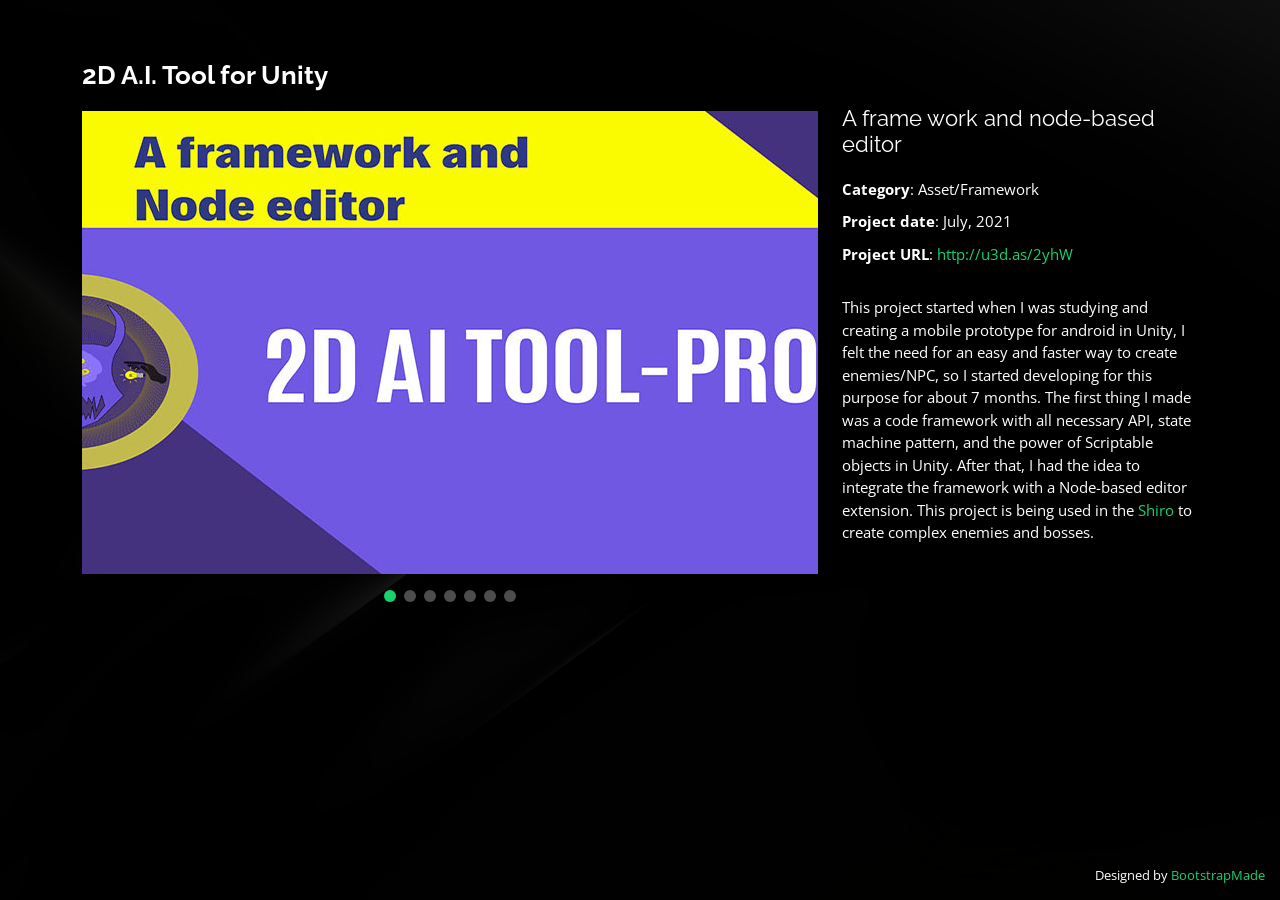
<file: A-I-Tool-Framework.html>
<!DOCTYPE html>
<html lang="en">

<head>
  <meta charset="utf-8">
  <meta content="width=device-width, initial-scale=1.0" name="viewport">

  <title>2D AI tool for Unity</title>
  <meta content="" name="description">
  <meta content="" name="keywords">

  <!-- Favicons -->
  <link href="assets/img/favicon.png" rel="icon">
  <link href="assets/img/apple-touch-icon.png" rel="apple-touch-icon">

  <!-- Google Fonts -->
  <link href="https://fonts.googleapis.com/css?family=Open+Sans:300,300i,400,400i,600,600i,700,700i|Raleway:300,300i,400,400i,500,500i,600,600i,700,700i|Poppins:300,300i,400,400i,500,500i,600,600i,700,700i" rel="stylesheet">

  <!-- Vendor CSS Files -->
  <link href="assets/vendor/bootstrap/css/bootstrap.min.css" rel="stylesheet">
  <link href="assets/vendor/bootstrap-icons/bootstrap-icons.css" rel="stylesheet">
  <link href="assets/vendor/boxicons/css/boxicons.min.css" rel="stylesheet">
  <link href="assets/vendor/glightbox/css/glightbox.min.css" rel="stylesheet">
  <link href="assets/vendor/remixicon/remixicon.css" rel="stylesheet">
  <link href="assets/vendor/swiper/swiper-bundle.min.css" rel="stylesheet">

  <!-- Template Main CSS File -->
  <link href="assets/css/style.css" rel="stylesheet">

  <!-- =======================================================
  * Template Name: Personal - v4.7.0
  * Template URL: https://bootstrapmade.com/personal-free-resume-bootstrap-template/
  * Author: BootstrapMade.com
  * License: https://bootstrapmade.com/license/
  ======================================================== -->
</head>

<body>

  <main id="main">

    <!-- ======= Portfolio Details ======= -->
    <div id="portfolio-details" class="portfolio-details">
      <div class="container">

        <div class="row">

          <div class="col-lg-8">
            <h2 class="portfolio-title">2D A.I. Tool for Unity</h2>

            <div class="portfolio-details-slider swiper">
              <div class="swiper-wrapper align-items-center">

                <div class="swiper-slide">
                  <img src="assets/img/portfolio/details/2D-ai-tool.jpg"  alt="">
                </div>

                <div class="swiper-slide">
                  <style>.embed-container { position: relative; padding-bottom: 56.25%; height: 0; overflow: hidden; max-width: 100%; } .embed-container iframe, .embed-container object, .embed-container embed { position: absolute; top: 0; left: 0; width: 100%; height: 100%; }
                  </style><div class='embed-container'><iframe src='https://www.youtube.com/embed/kQIIzJoWASs' frameborder='0' allowfullscreen></iframe></div>
                </div>

                <div class="swiper-slide">
                  <img src="assets/img/portfolio/details/2D-ai-tool-1.png" width="800" height="463" alt="">
                </div>

                <div class="swiper-slide">
                  <img src="assets/img/portfolio/details/2D-ai-tool-2.png" width="800" height="463"alt="">
                </div>

                <div class="swiper-slide">
                  <img src="assets/img/portfolio/details/2D-ai-tool-3.png" width="800" height="463"alt="">
                </div>

                <div class="swiper-slide">
                  <img src="assets/img/portfolio/details/2D-ai-tool-4.png" width="800" height="463"alt="">
                </div>

                <div class="swiper-slide">
                  <img src="assets/img/portfolio/details/2D-ai-tool-5.png" width="800" height="463"alt="">
                </div>

              </div>
              <div class="swiper-pagination"></div>
            </div>

          </div>

          <div class="col-lg-4 portfolio-info">
            <h3>A frame work and node-based editor</h3>
            <ul>
              <li><strong>Category</strong>: Asset/Framework</li>
              <li><strong>Project date</strong>: July, 2021</li>
              <li><strong>Project URL</strong>: <a href="http://u3d.as/2yhW">http://u3d.as/2yhW</a></li>
            </ul>

            <p>
              This project started when I was studying and creating a mobile 
              prototype for android in Unity, I felt the need for an easy and faster way to create enemies/NPC, so I started developing for this purpose for about 7 months. 
              The first thing I made was a code framework with all necessary API, state machine pattern, and the power of Scriptable objects in Unity. 
              After that, I had the idea to integrate the framework with a Node-based editor extension. This project is being used in the 
              <a href="https://store.steampowered.com/app/1589330/SHIRO/?cc=eu">Shiro</a></li> to create complex enemies and bosses.
            </p>
          </div>

        </div>

      </div>
    </div><!-- End Portfolio Details -->

  </main><!-- End #main -->

  <div class="credits">
    <!-- All the links in the footer should remain intact. -->
    <!-- You can delete the links only if you purchased the pro version. -->
    <!-- Licensing information: https://bootstrapmade.com/license/ -->
    <!-- Purchase the pro version with working PHP/AJAX contact form: https://bootstrapmade.com/personal-free-resume-bootstrap-template/ -->
    Designed by <a href="https://bootstrapmade.com/">BootstrapMade</a>
  </div>

  <!-- Vendor JS Files -->
  <script src="assets/vendor/purecounter/purecounter.js"></script>
  <script src="assets/vendor/bootstrap/js/bootstrap.bundle.min.js"></script>
  <script src="assets/vendor/glightbox/js/glightbox.min.js"></script>
  <script src="assets/vendor/isotope-layout/isotope.pkgd.min.js"></script>
  <script src="assets/vendor/swiper/swiper-bundle.min.js"></script>
  <script src="assets/vendor/waypoints/noframework.waypoints.js"></script>
  <script src="assets/vendor/php-email-form/validate.js"></script>

  <!-- Template Main JS File -->
  <script src="assets/js/main.js"></script>

</body>

</html>
</file>
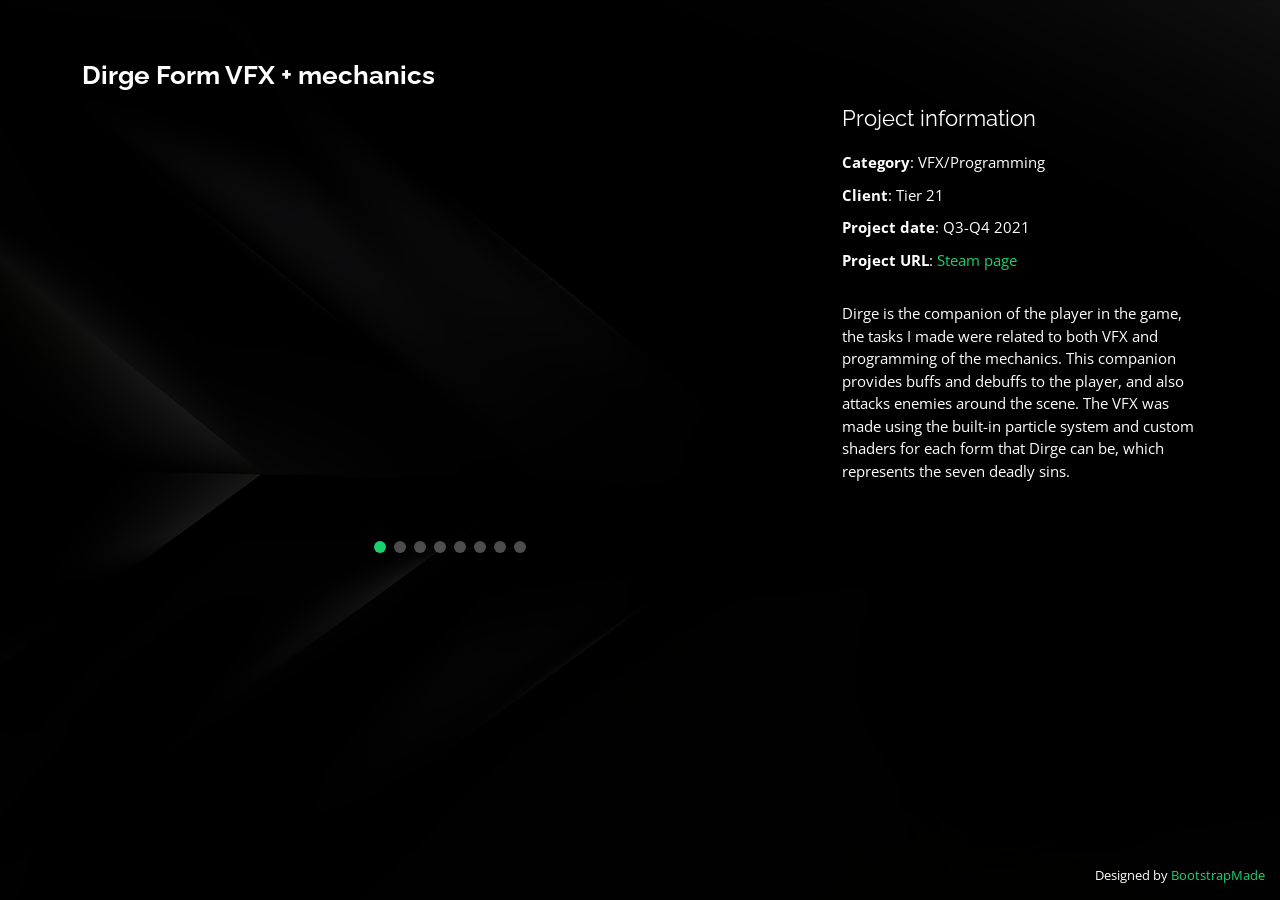
<file: Dirge-Form-VFX-Mechanics.html>
<!DOCTYPE html>
<html lang="en">

<head>
  <meta charset="utf-8">
  <meta content="width=device-width, initial-scale=1.0" name="viewport">

  <title>Dirge Form VFX + mechanics</title>
  <meta content="" name="description">
  <meta content="" name="keywords">

  <!-- Favicons -->
  <link href="assets/img/favicon.png" rel="icon">
  <link href="assets/img/apple-touch-icon.png" rel="apple-touch-icon">

  <!-- Google Fonts -->
  <link href="https://fonts.googleapis.com/css?family=Open+Sans:300,300i,400,400i,600,600i,700,700i|Raleway:300,300i,400,400i,500,500i,600,600i,700,700i|Poppins:300,300i,400,400i,500,500i,600,600i,700,700i" rel="stylesheet">

  <!-- Vendor CSS Files -->
  <link href="assets/vendor/bootstrap/css/bootstrap.min.css" rel="stylesheet">
  <link href="assets/vendor/bootstrap-icons/bootstrap-icons.css" rel="stylesheet">
  <link href="assets/vendor/boxicons/css/boxicons.min.css" rel="stylesheet">
  <link href="assets/vendor/glightbox/css/glightbox.min.css" rel="stylesheet">
  <link href="assets/vendor/remixicon/remixicon.css" rel="stylesheet">
  <link href="assets/vendor/swiper/swiper-bundle.min.css" rel="stylesheet">

  <!-- Template Main CSS File -->
  <link href="assets/css/style.css" rel="stylesheet">

  <!-- =======================================================
  * Template Name: Personal - v4.7.0
  * Template URL: https://bootstrapmade.com/personal-free-resume-bootstrap-template/
  * Author: BootstrapMade.com
  * License: https://bootstrapmade.com/license/
  ======================================================== -->
</head>

<body>

  <main id="main">

    <!-- ======= Portfolio Details ======= -->
    <div id="portfolio-details" class="portfolio-details">
      <div class="container">

        <div class="row">

          <div class="col-lg-8">
            <h2 class="portfolio-title">Dirge Form VFX + mechanics</h2>

            <div class="portfolio-details-slider swiper">
              <div class="swiper-wrapper align-items-center">

                <div class="swiper-slide">
                  <style>.embed-container { position: relative; padding-bottom: 56.25%; height: 0; overflow: hidden; max-width: 100%; } .embed-container iframe, .embed-container object, .embed-container embed { position: absolute; top: 0; left: 0; width: 100%; height: 100%; }
                  </style><div class='embed-container'><iframe src='https://www.youtube.com/embed/Kbznh-2nU2Y' frameborder='0' allowfullscreen></iframe></div>
                </div>

                <div class="swiper-slide">
                  <style>.embed-container { position: relative; padding-bottom: 56.25%; height: 0; overflow: hidden; max-width: 100%; } .embed-container iframe, .embed-container object, .embed-container embed { position: absolute; top: 0; left: 0; width: 100%; height: 100%; }
                  </style><div class='embed-container'><iframe src='https://www.youtube.com/embed/Fsq5thOcWzY' frameborder='0' allowfullscreen></iframe></div>
                </div>

                <div class="swiper-slide">
                  <style>.embed-container { position: relative; padding-bottom: 56.25%; height: 0; overflow: hidden; max-width: 100%; } .embed-container iframe, .embed-container object, .embed-container embed { position: absolute; top: 0; left: 0; width: 100%; height: 100%; }
                  </style><div class='embed-container'><iframe src='https://www.youtube.com/embed/Iw3Lxs9hUhk' frameborder='0' allowfullscreen></iframe></div>
                </div>

                <div class="swiper-slide">
                  <style>.embed-container { position: relative; padding-bottom: 56.25%; height: 0; overflow: hidden; max-width: 100%; } .embed-container iframe, .embed-container object, .embed-container embed { position: absolute; top: 0; left: 0; width: 100%; height: 100%; }
                  </style><div class='embed-container'><iframe src='https://www.youtube.com/embed/GjfcLv3IqZ0' frameborder='0' allowfullscreen></iframe></div>
                </div>

                <div class="swiper-slide">
                  <style>.embed-container { position: relative; padding-bottom: 56.25%; height: 0; overflow: hidden; max-width: 100%; } .embed-container iframe, .embed-container object, .embed-container embed { position: absolute; top: 0; left: 0; width: 100%; height: 100%; }
                  </style><div class='embed-container'><iframe src='https://www.youtube.com/embed/Gni7_4srq04' frameborder='0' allowfullscreen></iframe></div>
                </div>

                <div class="swiper-slide">
                  <style>.embed-container { position: relative; padding-bottom: 56.25%; height: 0; overflow: hidden; max-width: 100%; } .embed-container iframe, .embed-container object, .embed-container embed { position: absolute; top: 0; left: 0; width: 100%; height: 100%; }
                  </style><div class='embed-container'><iframe src='https://www.youtube.com/embed/fJGOMd2m4-0' frameborder='0' allowfullscreen></iframe></div>
                </div>

                <div class="swiper-slide">
                  <style>.embed-container { position: relative; padding-bottom: 56.25%; height: 0; overflow: hidden; max-width: 100%; } .embed-container iframe, .embed-container object, .embed-container embed { position: absolute; top: 0; left: 0; width: 100%; height: 100%; }
                  </style><div class='embed-container'><iframe src='https://www.youtube.com/embed/_Os4OaSZJZw' frameborder='0' allowfullscreen></iframe></div>
                </div>
                
                <div class="swiper-slide">
                  <style>.embed-container { position: relative; padding-bottom: 56.25%; height: 0; overflow: hidden; max-width: 100%; } .embed-container iframe, .embed-container object, .embed-container embed { position: absolute; top: 0; left: 0; width: 100%; height: 100%; }
                  </style><div class='embed-container'><iframe src='https://www.youtube.com/embed/2XQY8a26ctc' frameborder='0' allowfullscreen></iframe></div>
                </div>

              </div>
              <div class="swiper-pagination"></div>
            </div>

          </div>

          <div class="col-lg-4 portfolio-info">
            <h3>Project information</h3>
            <ul>
              <li><strong>Category</strong>: VFX/Programming</li>
              <li><strong>Client</strong>: Tier 21</li>
              <li><strong>Project date</strong>: Q3-Q4 2021</li>
              <li><strong>Project URL</strong>: <a href="https://store.steampowered.com/app/1589330/SHIRO/?cc=eu">Steam page</a></li>
            </ul>

            <p>
              Dirge is the companion of the player in the game, the tasks I made were related to both VFX and programming of the mechanics. 
              This companion provides buffs and debuffs to the player, and also attacks enemies around the scene. 
              The VFX was made using the built-in particle system and custom shaders for each form that Dirge can be, which represents the seven deadly sins.
            </p>
          </div>

        </div>

      </div>
    </div><!-- End Portfolio Details -->

  </main><!-- End #main -->

  <div class="credits">
    <!-- All the links in the footer should remain intact. -->
    <!-- You can delete the links only if you purchased the pro version. -->
    <!-- Licensing information: https://bootstrapmade.com/license/ -->
    <!-- Purchase the pro version with working PHP/AJAX contact form: https://bootstrapmade.com/personal-free-resume-bootstrap-template/ -->
    Designed by <a href="https://bootstrapmade.com/">BootstrapMade</a>
  </div>

  <!-- Vendor JS Files -->
  <script src="assets/vendor/purecounter/purecounter.js"></script>
  <script src="assets/vendor/bootstrap/js/bootstrap.bundle.min.js"></script>
  <script src="assets/vendor/glightbox/js/glightbox.min.js"></script>
  <script src="assets/vendor/isotope-layout/isotope.pkgd.min.js"></script>
  <script src="assets/vendor/swiper/swiper-bundle.min.js"></script>
  <script src="assets/vendor/waypoints/noframework.waypoints.js"></script>
  <script src="assets/vendor/php-email-form/validate.js"></script>

  <!-- Template Main JS File -->
  <script src="assets/js/main.js"></script>

</body>

</html>
</file>
<file: assets/css/style.css>
/**
* Template Name: Personal - v4.7.0
* Template URL: https://bootstrapmade.com/personal-free-resume-bootstrap-template/
* Author: BootstrapMade.com
* License: https://bootstrapmade.com/license/
*/

/*--------------------------------------------------------------
# General
--------------------------------------------------------------*/
body {
  font-family: "Open Sans", sans-serif;
  background-color: #040404;
  color: #fff;
  position: relative;
  background: transparent;
}
body::before {
  content: "";
  position: fixed;
  background: #040404 url("../img/bg.jpg") top right no-repeat;
  background-size: cover;
  left: 0;
  right: 0;
  top: 0;
  height: 100vh;
  z-index: -1;
}
@media (min-width: 1024px) {
  body::before {
    background-attachment: fixed;
  }
}

a {
  color: #18d26e;
  text-decoration: none;
}

a:hover {
  color: #35e888;
  text-decoration: none;
}

h1, h2, h3, h4, h5, h6 {
  font-family: "Raleway", sans-serif;
}

/*--------------------------------------------------------------
# Header
--------------------------------------------------------------*/
#header {
  transition: ease-in-out 0.3s;
  position: relative;
  height: 100vh;
  display: flex;
  align-items: center;
  z-index: 997;
  overflow-y: auto;
}
#header * {
  transition: ease-in-out 0.3s;
}
#header h1 {
  font-size: 48px;
  margin: 0;
  padding: 0;
  line-height: 1;
  font-weight: 700;
  font-family: "Poppins", sans-serif;
}
#header h1 a, #header h1 a:hover {
  color: #fff;
  line-height: 1;
  display: inline-block;
}
#header h2 {
  font-size: 24px;
  margin-top: 20px;
  color: rgba(255, 255, 255, 0.8);
}
#header h2 span {
  color: #fff;
  border-bottom: 2px solid #18d26e;
  padding-bottom: 6px;
}
#header img {
  padding: 0;
  margin: 0;
}
#header .social-links {
  margin-top: 40px;
  display: flex;
}
#header .social-links a {
  font-size: 16px;
  display: flex;
  justify-content: center;
  align-items: center;
  background: rgba(255, 255, 255, 0.1);
  color: #fff;
  line-height: 1;
  margin-right: 8px;
  border-radius: 50%;
  width: 40px;
  height: 40px;
}
#header .social-links a:hover {
  background: #18d26e;
}
@media (max-width: 992px) {
  #header h1 {
    font-size: 36px;
  }
  #header h2 {
    font-size: 20px;
    line-height: 30px;
  }
  #header .social-links {
    margin-top: 15px;
  }
  #header .container {
    display: flex;
    flex-direction: column;
    align-items: center;
  }
}

/* Header Top */
#header.header-top {
  height: 80px;
  position: fixed;
  left: 0;
  top: 0;
  right: 0;
  background: rgba(0, 0, 0, 0.9);
}
#header.header-top .social-links, #header.header-top h2 {
  display: none;
}
#header.header-top h1 {
  margin-right: auto;
  font-size: 36px;
}
#header.header-top .container {
  display: flex;
  align-items: center;
}
#header.header-top .navbar {
  margin: 0;
}
@media (max-width: 768px) {
  #header.header-top {
    height: 60px;
  }
  #header.header-top h1 {
    font-size: 26px;
  }
}

/*--------------------------------------------------------------
# Navigation Menu
--------------------------------------------------------------*/
/**
* Desktop Navigation 
*/
.navbar {
  padding: 0;
  margin-top: 35px;
}
.navbar ul {
  margin: 0;
  padding: 0;
  display: flex;
  list-style: none;
  align-items: center;
}
.navbar li {
  position: relative;
}
.navbar li + li {
  margin-left: 30px;
}
.navbar a, .navbar a:focus {
  display: flex;
  align-items: center;
  justify-content: space-between;
  padding: 0;
  font-family: "Poppins", sans-serif;
  font-size: 16px;
  font-weight: 400;
  color: rgba(255, 255, 255, 0.7);
  white-space: nowrap;
  transition: 0.3s;
}
.navbar a i, .navbar a:focus i {
  font-size: 12px;
  line-height: 0;
  margin-left: 5px;
}
.navbar a:before {
  content: "";
  position: absolute;
  width: 0;
  height: 2px;
  bottom: -4px;
  left: 0;
  background-color: #18d26e;
  visibility: hidden;
  width: 0px;
  transition: all 0.3s ease-in-out 0s;
}
.navbar a:hover:before, .navbar li:hover > a:before, .navbar .active:before {
  visibility: visible;
  width: 25px;
}
.navbar a:hover, .navbar .active, .navbar .active:focus, .navbar li:hover > a {
  color: #fff;
}

/**
* Mobile Navigation 
*/
.mobile-nav-toggle {
  color: #fff;
  font-size: 28px;
  cursor: pointer;
  display: none;
  line-height: 0;
  transition: 0.5s;
  position: fixed;
  right: 15px;
  top: 15px;
}

@media (max-width: 991px) {
  .mobile-nav-toggle {
    display: block;
  }

  .navbar ul {
    display: none;
  }
}
.navbar-mobile {
  position: fixed;
  overflow: hidden;
  top: 0;
  right: 0;
  left: 0;
  bottom: 0;
  background: rgba(0, 0, 0, 0.9);
  transition: 0.3s;
  z-index: 999;
  margin-top: 0;
}
.navbar-mobile .mobile-nav-toggle {
  position: absolute;
  top: 15px;
  right: 15px;
}
.navbar-mobile ul {
  display: block;
  position: absolute;
  top: 55px;
  right: 15px;
  bottom: 45px;
  left: 15px;
  padding: 10px 0;
  overflow-y: auto;
  transition: 0.3s;
  border: 2px solid rgba(255, 255, 255, 0.2);
}
.navbar-mobile li {
  padding: 12px 20px;
}
.navbar-mobile li + li {
  margin: 0;
}
.navbar-mobile a, .navbar-mobile a:focus {
  font-size: 16px;
  position: relative;
}

/*--------------------------------------------------------------
# Sections General
--------------------------------------------------------------*/
section {
  overflow: hidden;
  position: absolute;
  width: 100%;
  top: 140px;
  bottom: 100%;
  opacity: 0;
  transition: ease-in-out 0.4s;
  z-index: 2;
}
section.section-show {
  top: 100px;
  bottom: auto;
  opacity: 1;
  padding-bottom: 45px;
}
section .container {
  background: rgba(0, 0, 0, 0.9);
  padding: 30px;
}
@media (max-width: 768px) {
  section {
    top: 120px;
  }
  section.section-show {
    top: 80px;
  }
}

.section-title h2 {
  font-size: 14px;
  font-weight: 500;
  padding: 0;
  line-height: 1px;
  margin: 0 0 20px 0;
  letter-spacing: 2px;
  text-transform: uppercase;
  color: #aaaaaa;
  font-family: "Poppins", sans-serif;
}
.section-title h2::after {
  content: "";
  width: 120px;
  height: 1px;
  display: inline-block;
  background: #4ceb95;
  margin: 4px 10px;
}
.section-title p {
  margin: 0;
  margin: -15px 0 15px 0;
  font-size: 36px;
  font-weight: 700;
  text-transform: uppercase;
  font-family: "Poppins", sans-serif;
  color: #fff;
}

/*--------------------------------------------------------------
# About
--------------------------------------------------------------*/
.about-me .content h3 {
  font-weight: 700;
  font-size: 26px;
  color: #18d26e;
}
.about-me .content ul {
  list-style: none;
  padding: 0;
}
.about-me .content ul li {
  margin-bottom: 20px;
  display: flex;
  align-items: center;
}
.about-me .content ul strong {
  margin-right: 10px;
}
.about-me .content ul i {
  font-size: 16px;
  margin-right: 5px;
  color: #18d26e;
  line-height: 0;
}
.about-me .content p:last-child {
  margin-bottom: 0;
}

/*--------------------------------------------------------------
# Counts
--------------------------------------------------------------*/
.counts {
  padding: 70px 0 60px;
}
.counts .count-box {
  padding: 30px 30px 25px 30px;
  width: 100%;
  position: relative;
  text-align: center;
  background: rgba(255, 255, 255, 0.08);
}
.counts .count-box i {
  position: absolute;
  top: -25px;
  left: 50%;
  transform: translateX(-50%);
  font-size: 24px;
  background: rgba(255, 255, 255, 0.1);
  padding: 12px;
  color: #18d26e;
  border-radius: 50px;
  line-height: 0;
}
.counts .count-box span {
  font-size: 36px;
  display: block;
  font-weight: 600;
  color: #fff;
}
.counts .count-box p {
  padding: 0;
  margin: 0;
  font-family: "Raleway", sans-serif;
  font-size: 14px;
}

/*--------------------------------------------------------------
# Skills
--------------------------------------------------------------*/
.skills .progress {
  height: 60px;
  display: block;
  background: none;
  border-radius: 0;
}
.skills .progress .skill {
  padding: 10px 0;
  margin: 0;
  text-transform: uppercase;
  display: block;
  font-weight: 600;
  font-family: "Poppins", sans-serif;
  color: #fff;
}
.skills .progress .skill .val {
  float: right;
  font-style: normal;
}
.skills .progress-bar-wrap {
  background: rgba(255, 255, 255, 0.2);
}
.skills .progress-bar {
  width: 1px;
  height: 10px;
  transition: 0.9s;
  background-color: #18d26e;
}

/*--------------------------------------------------------------
# Interests
--------------------------------------------------------------*/
.interests .icon-box {
  display: flex;
  align-items: center;
  padding: 20px;
  background: rgba(255, 255, 255, 0.08);
  transition: ease-in-out 0.3s;
}
.interests .icon-box i {
  font-size: 32px;
  padding-right: 10px;
  line-height: 1;
}
.interests .icon-box h3 {
  font-weight: 700;
  margin: 0;
  padding: 0;
  line-height: 1;
  font-size: 16px;
  color: #fff;
}
.interests .icon-box:hover {
  background: rgba(255, 255, 255, 0.12);
}

/*--------------------------------------------------------------
# Testimonials
--------------------------------------------------------------*/
.testimonials .testimonials-carousel, .testimonials .testimonials-slider {
  overflow: hidden;
}
.testimonials .testimonial-item {
  box-sizing: content-box;
  min-height: 320px;
}
.testimonials .testimonial-item .testimonial-img {
  width: 90px;
  border-radius: 50%;
  margin: -40px 0 0 40px;
  position: relative;
  z-index: 2;
  border: 6px solid rgba(255, 255, 255, 0.12);
}
.testimonials .testimonial-item h3 {
  font-size: 18px;
  font-weight: bold;
  margin: 10px 0 5px 45px;
  color: #fff;
}
.testimonials .testimonial-item h4 {
  font-size: 14px;
  color: #999;
  margin: 0 0 0 45px;
}
.testimonials .testimonial-item .quote-icon-left, .testimonials .testimonial-item .quote-icon-right {
  color: rgba(255, 255, 255, 0.25);
  font-size: 26px;
}
.testimonials .testimonial-item .quote-icon-left {
  display: inline-block;
  left: -5px;
  position: relative;
}
.testimonials .testimonial-item .quote-icon-right {
  display: inline-block;
  right: -5px;
  position: relative;
  top: 10px;
}
.testimonials .testimonial-item p {
  font-style: italic;
  margin: 0 15px 0 15px;
  padding: 20px 20px 60px 20px;
  background: rgba(255, 255, 255, 0.1);
  position: relative;
  border-radius: 6px;
  position: relative;
  z-index: 1;
}
.testimonials .swiper-pagination {
  margin-top: 20px;
  position: relative;
}
.testimonials .swiper-pagination .swiper-pagination-bullet {
  width: 12px;
  height: 12px;
  opacity: 1;
  background-color: rgba(255, 255, 255, 0.3);
}
.testimonials .swiper-pagination .swiper-pagination-bullet-active {
  background-color: #18d26e;
}

/*--------------------------------------------------------------
# Resume
--------------------------------------------------------------*/
.resume .resume-title {
  font-size: 26px;
  font-weight: 700;
  margin-top: 20px;
  margin-bottom: 20px;
  color: #fff;
}
.resume .resume-item {
  padding: 0 0 20px 20px;
  margin-top: -2px;
  border-left: 2px solid rgba(255, 255, 255, 0.2);
  position: relative;
}
.resume .resume-item h4 {
  line-height: 18px;
  font-size: 18px;
  font-weight: 600;
  text-transform: uppercase;
  font-family: "Poppins", sans-serif;
  color: #18d26e;
  margin-bottom: 10px;
}
.resume .resume-item h5 {
  font-size: 16px;
  background: rgba(255, 255, 255, 0.15);
  padding: 5px 15px;
  display: inline-block;
  font-weight: 600;
  margin-bottom: 10px;
}
.resume .resume-item ul {
  padding-left: 20px;
}
.resume .resume-item ul li {
  padding-bottom: 10px;
}
.resume .resume-item:last-child {
  padding-bottom: 0;
}
.resume .resume-item::before {
  content: "";
  position: absolute;
  width: 16px;
  height: 16px;
  border-radius: 50px;
  left: -9px;
  top: 0;
  background: #18d26e;
  border: 2px solid #18d26e;
}

/*--------------------------------------------------------------
# Services
--------------------------------------------------------------*/
.services .icon-box {
  text-align: center;
  background: rgba(204, 204, 204, 0.1);
  padding: 80px 20px;
  transition: all ease-in-out 0.3s;
}
.services .icon-box .icon {
  margin: 0 auto;
  width: 64px;
  height: 64px;
  background: #18d26e;
  border-radius: 5px;
  transition: all 0.3s ease-out 0s;
  display: flex;
  align-items: center;
  justify-content: center;
  margin-bottom: 20px;
  transform-style: preserve-3d;
}
.services .icon-box .icon i {
  color: #fff;
  font-size: 28px;
}
.services .icon-box .icon::before {
  position: absolute;
  content: "";
  left: -8px;
  top: -8px;
  height: 100%;
  width: 100%;
  background: rgba(255, 255, 255, 0.15);
  border-radius: 5px;
  transition: all 0.3s ease-out 0s;
  transform: translateZ(-1px);
}
.services .icon-box h4 {
  font-weight: 700;
  margin-bottom: 15px;
  font-size: 24px;
}
.services .icon-box h4 a {
  color: #fff;
}
.services .icon-box p {
  line-height: 24px;
  font-size: 14px;
  margin-bottom: 0;
}
.services .icon-box:hover {
  background: #18d26e;
  border-color: #18d26e;
}
.services .icon-box:hover .icon {
  background: #fff;
}
.services .icon-box:hover .icon i {
  color: #18d26e;
}
.services .icon-box:hover .icon::before {
  background: #35e888;
}
.services .icon-box:hover h4 a, .services .icon-box:hover p {
  color: #fff;
}

/*--------------------------------------------------------------
# Portfolio
--------------------------------------------------------------*/
.portfolio .portfolio-item {
  margin-bottom: 30px;
}
.portfolio #portfolio-flters {
  padding: 0;
  margin: 0 auto 15px auto;
  list-style: none;
  text-align: center;
  border-radius: 50px;
  padding: 2px 15px;
}
.portfolio #portfolio-flters li {
  cursor: pointer;
  display: inline-block;
  padding: 8px 16px 10px 16px;
  font-size: 14px;
  font-weight: 600;
  line-height: 1;
  text-transform: uppercase;
  color: #fff;
  background: rgba(255, 255, 255, 0.1);
  margin: 0 3px 10px 3px;
  transition: all 0.3s ease-in-out;
  border-radius: 4px;
}
.portfolio #portfolio-flters li:hover, .portfolio #portfolio-flters li.filter-active {
  background: #18d26e;
}
.portfolio #portfolio-flters li:last-child {
  margin-right: 0;
}
.portfolio .portfolio-wrap {
  transition: 0.3s;
  position: relative;
  overflow: hidden;
  z-index: 1;
  background: rgba(0, 0, 0, 0.6);
}
.portfolio .portfolio-wrap::before {
  content: "";
  background: rgba(0, 0, 0, 0.6);
  position: absolute;
  left: 30px;
  right: 30px;
  top: 30px;
  bottom: 30px;
  transition: all ease-in-out 0.3s;
  z-index: 2;
  opacity: 0;
}
.portfolio .portfolio-wrap .portfolio-info {
  opacity: 0;
  position: absolute;
  top: 0;
  left: 0;
  right: 0;
  bottom: 0;
  text-align: center;
  z-index: 3;
  transition: all ease-in-out 0.3s;
  display: flex;
  flex-direction: column;
  justify-content: center;
  align-items: center;
}
.portfolio .portfolio-wrap .portfolio-info::before {
  display: block;
  content: "";
  width: 48px;
  height: 48px;
  position: absolute;
  top: 35px;
  left: 35px;
  border-top: 3px solid #fff;
  border-left: 3px solid #fff;
  transition: all 0.5s ease 0s;
  z-index: 9994;
}
.portfolio .portfolio-wrap .portfolio-info::after {
  display: block;
  content: "";
  width: 48px;
  height: 48px;
  position: absolute;
  bottom: 35px;
  right: 35px;
  border-bottom: 3px solid #fff;
  border-right: 3px solid #fff;
  transition: all 0.5s ease 0s;
  z-index: 9994;
}
.portfolio .portfolio-wrap .portfolio-info h4 {
  font-size: 20px;
  color: #fff;
  font-weight: 600;
}
.portfolio .portfolio-wrap .portfolio-info p {
  color: #ffffff;
  font-size: 14px;
  text-transform: uppercase;
  padding: 0;
  margin: 0;
}
.portfolio .portfolio-wrap .portfolio-links {
  text-align: center;
  z-index: 4;
}
.portfolio .portfolio-wrap .portfolio-links a {
  color: #fff;
  margin: 0 2px;
  font-size: 28px;
  display: inline-block;
  transition: 0.3s;
}
.portfolio .portfolio-wrap .portfolio-links a:hover {
  color: #63eda3;
}
.portfolio .portfolio-wrap:hover::before {
  top: 0;
  left: 0;
  right: 0;
  bottom: 0;
  opacity: 1;
}
.portfolio .portfolio-wrap:hover .portfolio-info {
  opacity: 1;
}
.portfolio .portfolio-wrap:hover .portfolio-info::before {
  top: 15px;
  left: 15px;
}
.portfolio .portfolio-wrap:hover .portfolio-info::after {
  bottom: 15px;
  right: 15px;
}

/*--------------------------------------------------------------
# Portfolio Details
--------------------------------------------------------------*/
.portfolio-details {
  padding-top: 40px;
  background: rgba(0, 0, 0, 0.8);
  position: fixed;
  left: 0;
  right: 0;
  top: 0;
  bottom: 0;
  overflow-y: auto;
}
.portfolio-details .container {
  padding-top: 20px;
  padding-bottom: 40px;
}
.portfolio-details .portfolio-title {
  font-size: 26px;
  font-weight: 700;
  margin-bottom: 20px;
}
.portfolio-details .portfolio-info {
  padding-top: 45px;
}
.portfolio-details .portfolio-info h3 {
  font-size: 22px;
  font-weight: 400;
  margin-bottom: 20px;
}
.portfolio-details .portfolio-info ul {
  list-style: none;
  padding: 0;
  font-size: 15px;
}
.portfolio-details .portfolio-info ul li + li {
  margin-top: 10px;
}
.portfolio-details .portfolio-info p {
  font-size: 15px;
  padding: 15px 0 0 0;
}
@media (max-width: 992px) {
  .portfolio-details .portfolio-info {
    padding-top: 20px;
  }
}
.portfolio-details .swiper-pagination {
  margin-top: 20px;
  position: relative;
}
.portfolio-details .swiper-pagination .swiper-pagination-bullet {
  width: 12px;
  height: 12px;
  opacity: 1;
  background-color: rgba(255, 255, 255, 0.3);
}
.portfolio-details .swiper-pagination .swiper-pagination-bullet-active {
  background-color: #18d26e;
}

/*--------------------------------------------------------------
# Contact
--------------------------------------------------------------*/
.contact .info-box {
  color: #444444;
  padding: 20px;
  width: 100%;
  background: rgba(255, 255, 255, 0.08);
}
.contact .info-box i.bx {
  font-size: 24px;
  color: #18d26e;
  border-radius: 50%;
  padding: 14px;
  float: left;
  background: rgba(255, 255, 255, 0.1);
}
.contact .info-box h3 {
  font-size: 20px;
  color: rgba(255, 255, 255, 0.5);
  font-weight: 700;
  margin: 10px 0 8px 68px;
}
.contact .info-box p {
  padding: 0;
  color: #fff;
  line-height: 24px;
  font-size: 14px;
  margin: 0 0 0 68px;
}
.contact .info-box .social-links {
  margin: 5px 0 0 68px;
  display: flex;
}
.contact .info-box .social-links a {
  font-size: 18px;
  display: inline-block;
  color: #fff;
  line-height: 1;
  margin-right: 12px;
  transition: 0.3s;
}
.contact .info-box .social-links a:hover {
  color: #18d26e;
}
.contact .php-email-form {
  padding: 30px;
  background: rgba(255, 255, 255, 0.08);
}
.contact .php-email-form .error-message {
  display: none;
  background: rgba(255, 255, 255, 0.08);
  background: #ed3c0d;
  text-align: left;
  padding: 15px;
  font-weight: 600;
}
.contact .php-email-form .error-message br + br {
  margin-top: 25px;
}
.contact .php-email-form .sent-message {
  display: none;
  background: rgba(255, 255, 255, 0.08);
  background: #18d26e;
  text-align: center;
  padding: 15px;
  font-weight: 600;
}
.contact .php-email-form .loading {
  display: none;
  background: rgba(255, 255, 255, 0.08);
  text-align: center;
  padding: 15px;
}
.contact .php-email-form .loading:before {
  content: "";
  display: inline-block;
  border-radius: 50%;
  width: 24px;
  height: 24px;
  margin: 0 10px -6px 0;
  border: 3px solid #18d26e;
  border-top-color: #eee;
  -webkit-animation: animate-loading 1s linear infinite;
  animation: animate-loading 1s linear infinite;
}
.contact .php-email-form input, .contact .php-email-form textarea {
  border-radius: 0;
  box-shadow: none;
  font-size: 14px;
  background: rgba(255, 255, 255, 0.08);
  border: 0;
  transition: 0.3s;
  color: #fff;
}
.contact .php-email-form input:focus, .contact .php-email-form textarea:focus {
  background-color: rgba(255, 255, 255, 0.11);
}
.contact .php-email-form input::-moz-placeholder, .contact .php-email-form textarea::-moz-placeholder {
  color: rgba(255, 255, 255, 0.3);
  opacity: 1;
}
.contact .php-email-form input::placeholder, .contact .php-email-form textarea::placeholder {
  color: rgba(255, 255, 255, 0.3);
  opacity: 1;
}
.contact .php-email-form input {
  padding: 10px 15px;
}
.contact .php-email-form textarea {
  padding: 12px 15px;
}
.contact .php-email-form button[type=submit] {
  background: #18d26e;
  border: 0;
  padding: 10px 30px;
  color: #fff;
  transition: 0.4s;
  border-radius: 4px;
}
.contact .php-email-form button[type=submit]:hover {
  background: #15bb62;
}
@-webkit-keyframes animate-loading {
  0% {
    transform: rotate(0deg);
  }
  100% {
    transform: rotate(360deg);
  }
}
@keyframes animate-loading {
  0% {
    transform: rotate(0deg);
  }
  100% {
    transform: rotate(360deg);
  }
}

/*--------------------------------------------------------------
# Credits
--------------------------------------------------------------*/
.credits {
  position: fixed;
  right: 0;
  left: 0;
  bottom: 0;
  padding: 15px;
  text-align: right;
  font-size: 13px;
  color: #fff;
  z-index: 999999;
}
@media (max-width: 992px) {
  .credits {
    text-align: center;
    padding: 10px;
    background: rgba(0, 0, 0, 0.8);
  }
}
.credits a {
  color: #18d26e;
  transition: 0.3s;
}
.credits a:hover {
  color: #fff;
}
</file>
